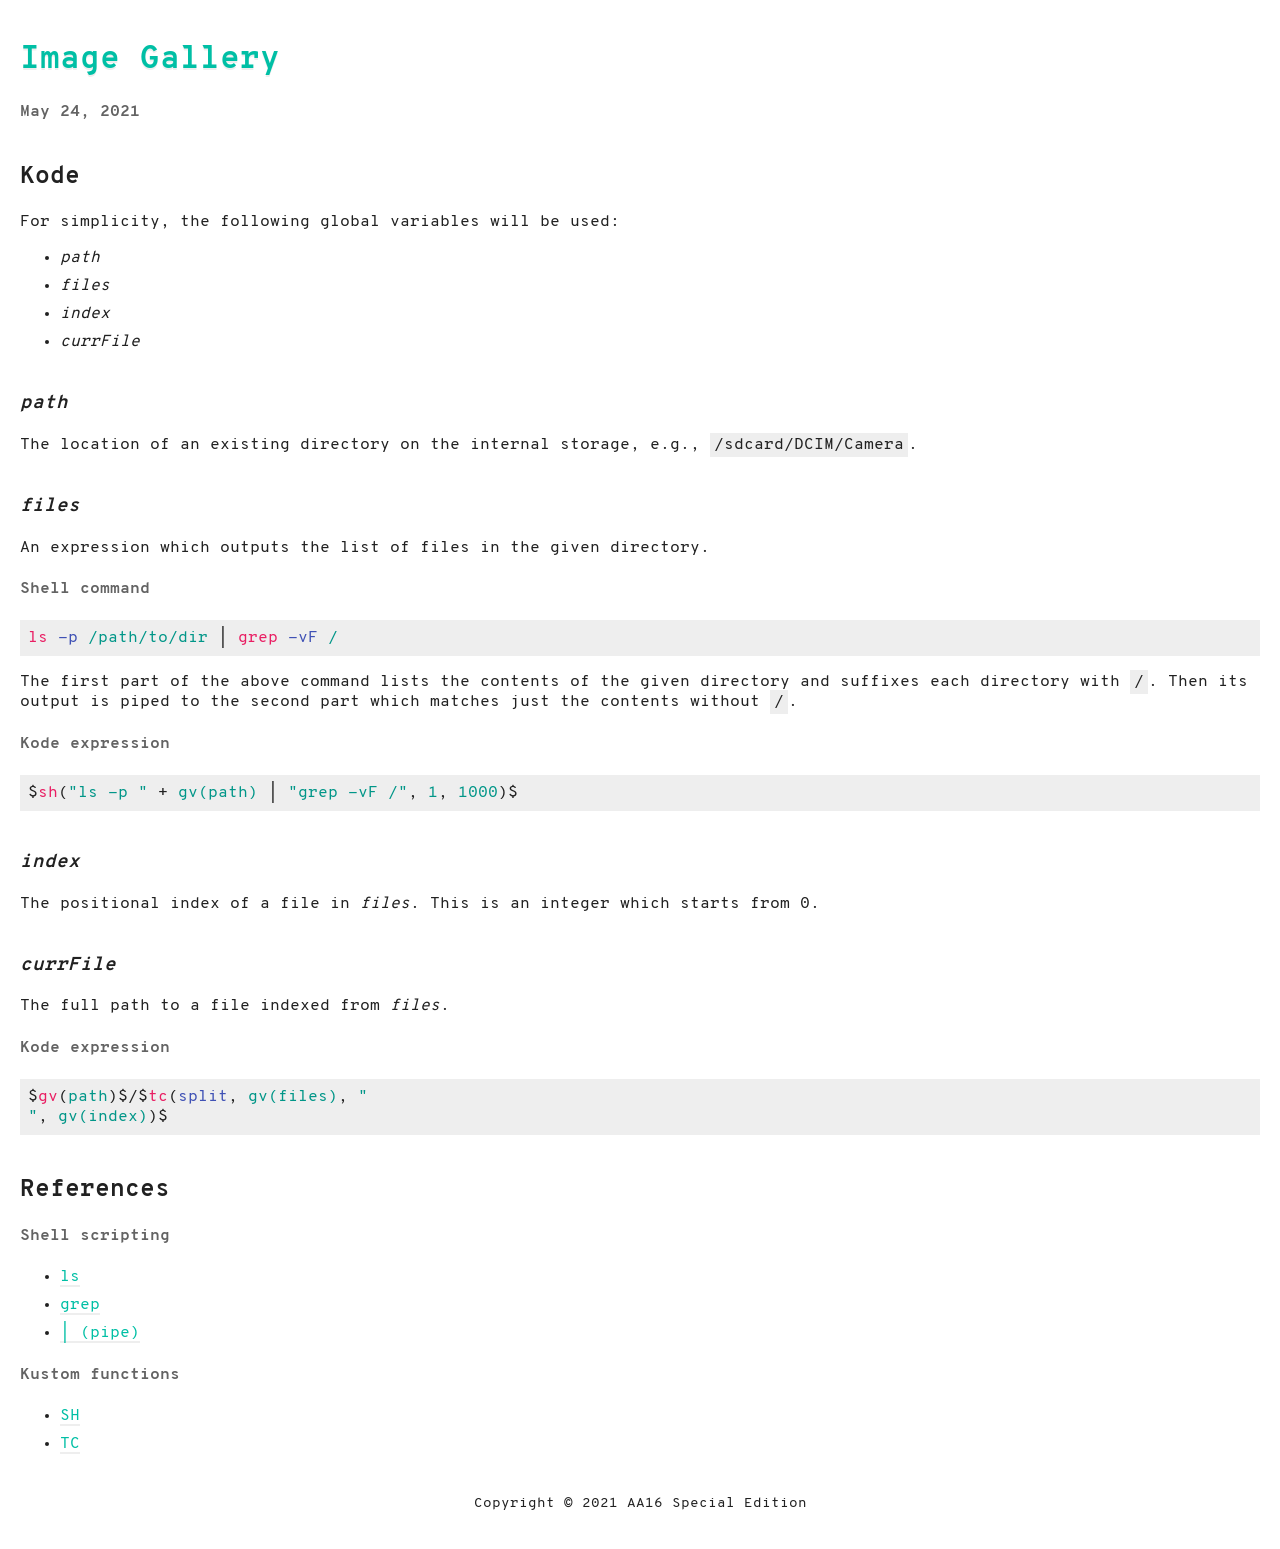
<file: image-gallery/index.html>
<!DOCTYPE html>
<html lang="en">
<head>
  <meta charset="utf-8">
  <meta name="viewport" content="width=device-width initial-scale=1">
  <link rel="stylesheet" href="../css/fonts.css">
  <link rel="stylesheet" href="../css/style.css">
</head>
<body>
  <header>
    <h1>Image Gallery</h1>
    <h4>May 24, 2021</h4>
  </header>
  <article>
    <section>
      <h2>Kode</h2>
      <p>For simplicity, the following global variables will be used:</p>
      <ul>
        <li><var>path</var></li>
        <li><var>files</var></li>
        <li><var>index</var></li>
        <li><var>currFile</var></li>
      </ul>
    </section>
    <section>
      <h3><var>path</var></h3>
      <p>The location of an existing directory on the internal storage, e.g., <kbd>/sdcard/DCIM/Camera</kbd>.</p>
    </section>
    <section>
      <h3><var>files</var></h3>
      <p>An expression which outputs the list of files in the given directory.</p>

      <h4>Shell command</h4>
      <code><cmd>ls</cmd> <flag>-p</flag> <arg>/path/to/dir</arg> | <cmd>grep</cmd> <flag>-vF</flag> <arg>/</arg></code>
      <p>
        The first part of the above command lists the contents of the given directory and suffixes each directory with <kbd>/</kbd>.
        Then its output is piped to the second part which matches just the contents without <kbd>/</kbd>.
      </p>

      <h4>Kode expression</h4>
      <code>$<cmd>sh</cmd>(<arg>"ls -p "</arg> + <arg>gv(path)</arg> | <arg>"grep -vF /"</arg>, <arg>1</arg>, <arg>1000</arg>)$</code>
    </section>
    <section>
      <h3><var>index</var></h3>
      <p>The positional index of a file in <var>files</var>. This is an integer which starts from 0.</p>
    </section>
    <section>
      <h3><var>currFile</var></h3>
      <p>The full path to a file indexed from <var>files</var>.</p>

      <h4>Kode expression</h3>
      <code>$<cmd>gv</cmd>(<arg>path</arg>)$/$<cmd>tc</cmd>(<flag>split</flag>, <arg>gv(files)</arg>, <arg>"<br>"</arg>, <arg>gv(index)</arg>)$</code>
    </section>
    <section>
      <h2>References</h2>

      <h4>Shell scripting</h4>
      <ul>
        <li><a href="https://man7.org/linux/man-pages/man1/ls.1.html" target="_blank">ls</a></li>
        <li><a href="https://www.man7.org/linux/man-pages/man1/grep.1.html" target="_blank">grep</a></li>
        <li><a href="https://en.m.wikipedia.org/wiki/Pipeline_(Unix)" target="_blank">| (pipe)</a></li>
      </ul>

      <h4>Kustom functions</h4>
      <ul>
        <li><a href="https://help.kustom.rocks/i2583-sh-shell-command-execute-a-command-in-the-underlying-shell" target="_blank">SH</a></li>
        <li><a href="https://help.kustom.rocks/i2567-tc-text-converter-cut-text-make-it-lowercase-uppercase-capitalized-use-regular-expressions" target="_blank">TC</a></li>
      </ul>
    </section>
  </article>
  <footer>
    <p>Copyright © 2021 AA16 Special Edition</p>
  </footer>
</body>
</html>
</file>
<file: css/fonts.css>
@font-face {
  font-family: "Overpass Mono";
  font-style: normal;
  font-weight: 300;
  font-display: swap;
  src: url("../fonts/OverpassMono-Light.ttf") format("truetype");
}

@font-face {
  font-family: "Overpass Mono";
  font-style: normal;
  font-weight: 400;
  font-display: swap;
  src: url("../fonts/OverpassMono-Regular.ttf") format("truetype");
}

@font-face {
  font-family: "Overpass Mono";
  font-style: normal;
  font-weight: 600;
  font-display: swap;
  src: url("../fonts/OverpassMono-SemiBold.ttf") format("truetype");
}

@font-face {
  font-family: "Overpass Mono";
  font-style: normal;
  font-weight: 700;
  font-display: swap;
  src: url("../fonts/OverpassMono-Bold.ttf") format("truetype");
}
</file>
<file: css/style.css>
:root {
  --bg-light: #fff;
  --bg-dark: #eee;
  --fg-light: #636363;
  --fg-dark: #212121;
  --accent: #00bfa5;
  --font: "Overpass Mono";
}

h4 {
  color: var(--fg-light);
}

a {
  color: var(--accent);
  text-decoration: none;
  box-shadow: 0 2px 0 var(--bg-dark);
}

a:hover {
  box-shadow: 0 2px 0 var(--fg-light);
}

li {
  margin: .5em 0;
}

cmd {
  color: #e91e63;
}

flag {
  color: #3f51b5;
}

arg {
  color: #009688;
}

code {
  display: block;
  overflow: auto;
  white-space: nowrap;
  padding: .5em;
}

kbd {
  padding: .25em;
}

code,
kbd {
  background: var(--bg-dark);
  font-family: var(--font);
}

body {
  margin: 0 1.25em;
  background: var(--bg-light);
  color: var(--fg-dark);
  font-family: var(--font), monospace;
}

header,
section,
footer {
  margin: 2.5em 0;
}

header > h1 {
  color: var(--accent);
  text-shadow: 0 2px 0 var(--bg-dark);
}

footer {
  font-size: .9em;
  text-align: center;
}
</file>
